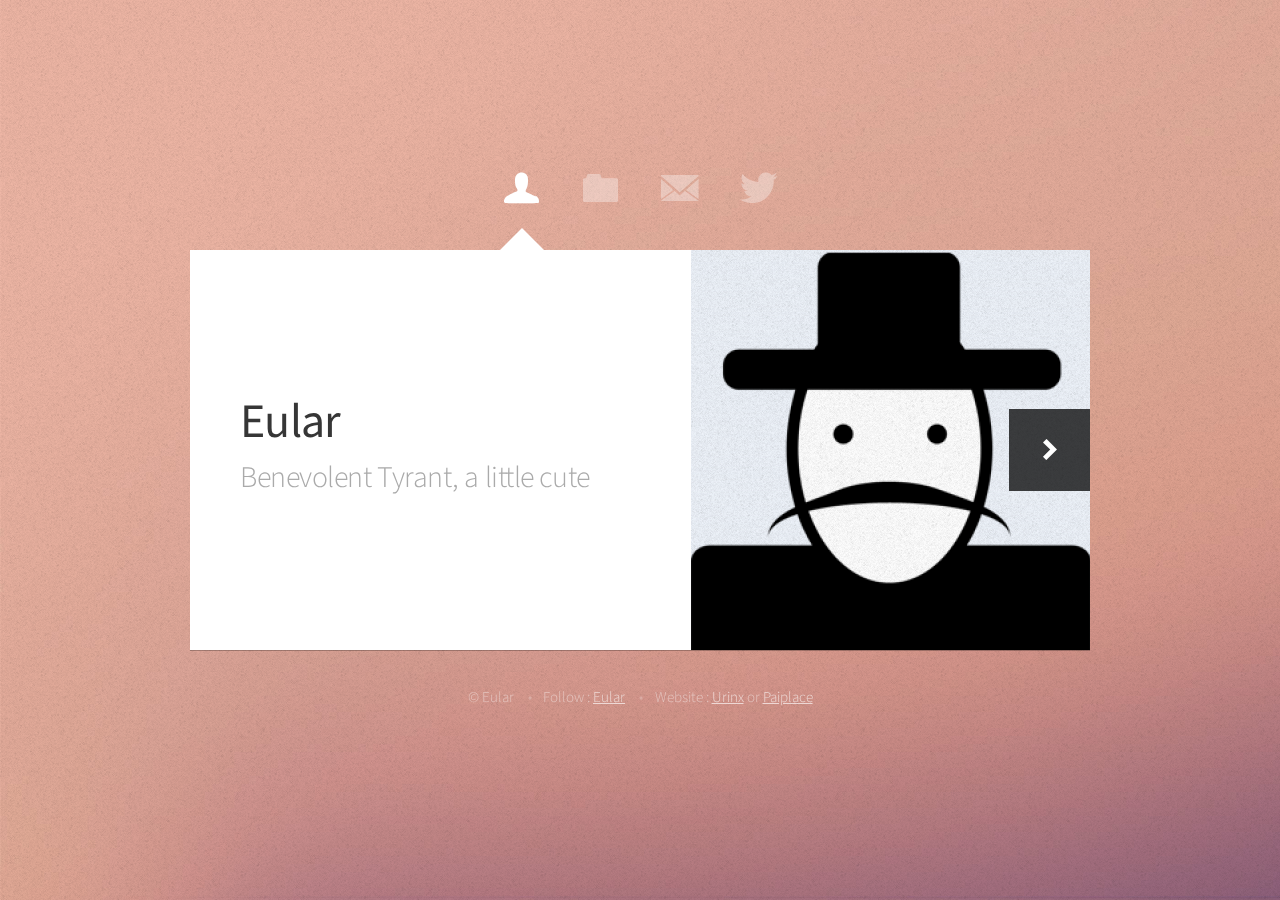
<file: index.html>
<!DOCTYPE HTML>
<html>
	<head>
		<title>Eular</title>
		<meta http-equiv="content-type" content="text/html; charset=utf-8" />
		<meta name="description" content="" />
		<meta name="keywords" content="" />
		<link href="http://fonts.googleapis.com/css?family=Source+Sans+Pro:300,400" rel="stylesheet" />
		<script src="js/jquery-1.9.1.min.js"></script>
		<script src="css/5grid/init.js?use=mobile,desktop"></script>
		<script src="js/jquery.formerize-1.1.js"></script>
		<script src="js/init.js"></script>
		
		<noscript>
			<link rel="stylesheet" href="css/5grid/core.css" />
			<link rel="stylesheet" href="css/5grid/core-desktop.css" />
			<link rel="stylesheet" href="css/5grid/core-1200px.css" />
			<link rel="stylesheet" href="css/5grid/core-noscript.css" />
			<link rel="stylesheet" href="css/style.css" />
			<link rel="stylesheet" href="css/style-desktop.css" />
			<link rel="stylesheet" href="css/noscript.css" />
		</noscript>
		<!--[if lte IE 8]><link rel="stylesheet" href="css/ie8.css" /><![endif]-->
	</head>
	<body class="homepage">

		<!-- Wrapper-->
			<div id="wrapper">
				
				<!-- Nav -->
					<nav id="nav">
						<a href="#me" class="icon icon-user active"><span>Me</span></a>
						<a href="#work" class="icon icon-folder"><span>Blog</span></a>
						<a href="#email" class="icon icon-mail"><span>Email Me</span></a>
						<a href="#article" class="icon icon-twitter"><span>Article</span></a>
					</nav>

				<!-- Main -->
					<div id="main">
						<!-- Me -->
							<article id="me" class="panel">
								<header>
									<h1>Eular</h1>
									<span class="byline">Benevolent Tyrant, a little cute</span>
								</header>
								<a href="#work" class="jumplink pic">
									<span class="jumplink arrow icon icon-right"><span>See my Blog</span></span>
									<img src="images/me.png" alt="" />
								</a>
							</article>
						
						<!-- Blog --> 
							<article id="work" class="panel">
								<header>
									<img src="images/me.png" width="100">
									<h2 id="eular">Eular's Blog</h2>
									<hr>
								</header>
							</article>

						<!-- Email -->
							<article id="email" class="panel">
								<header>
									<h2>Email Me</h2>
								</header>
								<form action="#" method="post">
									<div class="5grid">
										<div class="row">
											<div class="6u">
												<input type="text" class="text" name="name" placeholder="Name" />
											</div>
											<div class="6u">
												<input type="text" class="text" name="email" placeholder="Email" />
											</div>
										</div>
										<div class="row">
											<div class="12u">
												<input type="text" class="text" name="subject" placeholder="Subject" />
											</div>
										</div>
										<div class="row">
											<div class="12u">
												<textarea name="message" placeholder="Message"></textarea>
											</div>
										</div>
										<div class="row">
											<div class="12u">
												<input type="submit" class="button" value="Send Message" />
											</div>
										</div>
									</div>
								</form>
							</article>

						<!-- Article -->
							<article id="article" class="panel">
								<header>
									<img src="images/me.png" width="100">
									<h2 id="eular">Eular's Blog</h2>
									<hr>
									<div id="blog"></div>
								</header>
							</article>
					</div>
		
				<!-- Footer -->
					<div id="footer">
						<ul class="links">
							<li>&copy; Eular</li>
							<li>Follow&nbsp;:&nbsp;<a href="http://github.com/eular">Eular</a></li>
							<li>Website&nbsp;:&nbsp;<a href="http://urinx.github.io">Urinx</a>&nbsp;or&nbsp;<a href="http://paiplace.5gbfree.com">Paiplace</a></li>
						</ul>
					</div>
		
			</div>

	</body>
	<script src="js/article.js"></script>
</html>
</file>
<file: css/5grid/core.css>
/*****************************************************************/
/* 5grid 0.4.3 by n33.co | MIT+GPLv2 license licensed            */
/* core.css: Core stylesheet                                     */
/*****************************************************************/

/**************************************************/
/* Resets (by meyerweb.com/eric/tools/css/reset/) */
/**************************************************/

	html, body, div, span, applet, object, iframe, h1, h2, h3, h4, h5, h6, p, blockquote, pre, a, abbr, acronym, address, big, cite, code, del, dfn, em, img, ins, kbd, q, s, samp, small, strike, strong, sub, sup, tt, var, b, u, i, center, dl, dt, dd, ol, ul, li, fieldset, form, label, legend, table, caption, tbody, tfoot, thead, tr, th, td, article, aside, canvas, details, embed, figure, figcaption, footer, header, hgroup, menu, nav, output, ruby, section, summary, time, mark, audio, video {
		margin: 0;
		padding: 0;
		border: 0;
		font-size: 100%;
		font: inherit;
		vertical-align: baseline;
	}

	article, aside, details, figcaption, figure, footer, header, hgroup, menu, nav, section {
		display: block;
	}

	body {
		line-height: 1;
	}

	ol, ul {
		list-style: none;
	}

	blockquote, q {
		quotes: none;
	}

	blockquote:before, blockquote:after, q:before, q:after {
		content: '';
		content: none;
	}

	table {
		border-collapse: collapse;
		border-spacing: 0;
	}

/*********************/
/* Grid              */
/*********************/

	.\35 grid .\31 2u { width: 100%; } .\35 grid .\31 1u { width: 91.5%; } .\35 grid .\31 0u { width: 83%; } .\35 grid .\39 u { width: 74.5%; } .\35 grid .\38 u { width: 66%; } .\35 grid .\37 u { width: 57.5%; } .\35 grid .\36 u { width: 49%; } .\35 grid .\35 u { width: 40.5%; } .\35 grid .\34 u { width: 32%; } .\35 grid .\33 u { width: 23.5%; } .\35 grid .\32 u { width: 15%; } .\35 grid .\31 u { width: 6.5%; }
	
	.\35 grid .\31 u, .\35 grid .\32 u, .\35 grid .\33 u, .\35 grid .\34 u, .\35 grid .\35 u, .\35 grid .\36 u, .\35 grid .\37 u, .\35 grid .\38 u, .\35 grid .\39 u, .\35 grid .\31 0u, .\35 grid .\31 1u, .\35 grid .\31 2u {
		margin: 1% 0 1% 2%;
		float: left;
	}

	.\35 grid:after {
		content: '';
		display: block;
		clear: both;
		height: 0;
	}

	.\35 grid-flush .\31 2u { width: 100% !important; } .\35 grid-flush .\31 1u { width: 91.6666666667% !important; } .\35 grid-flush .\31 0u { width: 83.3333333333% !important; } .\35 grid-flush .\39 u { width: 75% !important; } .\35 grid-flush .\38 u { width: 66.6666666667% !important; } .\35 grid-flush .\37 u { width: 58.3333333333% !important; } .\35 grid-flush .\36 u { width: 50% !important; } .\35 grid-flush .\35 u { width: 41.6666666667% !important; } .\35 grid-flush .\34 u { width: 33.3333333333% !important; } .\35 grid-flush .\33 u { width: 25% !important; } .\35 grid-flush .\32 u { width: 16.6666666667% !important; } .\35 grid-flush .\31 u { width: 8.3333333333% !important; }

	.\35 grid-flush .\31 u, .\35 grid-flush .\32 u, .\35 grid-flush .\33 u, .\35 grid-flush .\34 u, .\35 grid-flush .\35 u, .\35 grid-flush .\36 u, .\35 grid-flush .\37 u, .\35 grid-flush .\38 u, .\35 grid-flush .\39 u, .\35 grid-flush .\31 0u, .\35 grid-flush .\31 1u, .\35 grid-flush .\31 2u {
		margin: 0 !important;
	}

	.do-5grid .do-12u { width: 100%; } .do-5grid .do-11u { width: 91.5%; } .do-5grid .do-10u { width: 83%; } .do-5grid .do-9u { width: 74.5%; } .do-5grid .do-8u { width: 66%; } .do-5grid .do-7u { width: 57.5%; } .do-5grid .do-6u { width: 49%; } .do-5grid .do-5u { width: 40.5%; } .do-5grid .do-4u { width: 32%; } .do-5grid .do-3u { width: 23.5%; } .do-5grid .do-2u { width: 15%; } .do-5grid .do-1u { width: 6.5%; }
	
	.do-5grid .do-1u, .do-5grid .do-2u, .do-5grid .do-3u, .do-5grid .do-4u, .do-5grid .do-5u, .do-5grid .do-6u, .do-5grid .do-7u, .do-5grid .do-8u, .do-5grid .do-9u, .do-5grid .do-10u, .do-5grid .do-11u, .do-5grid .do-12u {
		margin: 1% 0 1% 2%;
		float: left;
	}

	.do-5grid:after {
		content: '';
		display: block;
		clear: both;
		height: 0;
	}

	.do-5grid-flush .do-12u { width: 100%; } .do-5grid-flush .do-11u { width: 91.6666666667%; } .do-5grid-flush .do-10u { width: 83.3333333333%; } .do-5grid-flush .do-9u { width: 75%; } .do-5grid-flush .do-8u { width: 66.6666666667%; } .do-5grid-flush .do-7u { width: 58.3333333333%; } .do-5grid-flush .do-6u { width: 50%; } .do-5grid-flush .do-5u { width: 41.6666666667%; } .do-5grid-flush .do-4u { width: 33.3333333333%; } .do-5grid-flush .do-3u { width: 25%; } .do-5grid-flush .do-2u { width: 16.6666666667%; } .do-5grid-flush .do-1u { width: 8.3333333333%; }

	.do-5grid-flush .do-1u, .do-5grid-flush .do-2u, .do-5grid-flush .do-3u, .do-5grid-flush .do-4u, .do-5grid-flush .do-5u, .do-5grid-flush .do-6u, .do-5grid-flush .do-7u, .do-5grid-flush .do-8u, .do-5grid-flush .do-9u, .do-5grid-flush .do-10u, .do-5grid-flush .do-11u, .do-5grid-flush .do-12u {
		margin: 0 !important;
	}

/*********************/
/* Mobile            */
/*********************/

	#mobileUI-site-titlebar {
		text-align: center;
	}
	
	#mobileUI-site-nav-opener {
		top: 0;
		left: 0;
	}
	
	#mobileUI-site-nav {
	}

		#mobileUI-site-nav-inner {
		}
	
		.mobileUI-site-nav-link {
			display: block;
		}
	
		.mobileUI-site-nav-link .indent-1 { display: inline-block; width: 1em; }
		.mobileUI-site-nav-link .indent-2 { display: inline-block; width: 2em; }
		.mobileUI-site-nav-link .indent-3 { display: inline-block; width: 3em; }
		.mobileUI-site-nav-link .indent-4 { display: inline-block; width: 4em; }
		.mobileUI-site-nav-link .indent-5 { display: inline-block; width: 5em; }
		.mobileUI-site-nav-link .indent-6 { display: inline-block; width: 6em; }
		.mobileUI-site-nav-link .indent-7 { display: inline-block; width: 7em; }
		.mobileUI-site-nav-link .indent-8 { display: inline-block; width: 8em; }
		.mobileUI-site-nav-link .indent-9 { display: inline-block; width: 9em; }
		.mobileUI-site-nav-link .indent-10 { display: inline-block; width: 10em; }
</file>
<file: css/5grid/core-desktop.css>
/*****************************************************************/
/* 5grid 0.4.3 by n33.co | MIT+GPLv2 license licensed            */
/* core-desktop.css: Core (desktop) stylesheet                   */
/*****************************************************************/

.\35 grid .row:after { content: ''; display: block; clear: both; height: 0; } 
.\35 grid .row > :first-child { margin-left: 0; } 
.\35 grid .row:first-child > * { margin-top: 0; } 
.\35 grid .row:last-child > * { margin-bottom: 0; }
.\35 grid .offset-1u:first-child { margin-left: 8.5% !important; } 
.\35 grid .offset-2u:first-child { margin-left: 17% !important; } 
.\35 grid .offset-3u:first-child { margin-left: 25.5% !important; } 
.\35 grid .offset-4u:first-child { margin-left: 34% !important; } 
.\35 grid .offset-5u:first-child { margin-left: 42.5% !important; } 
.\35 grid .offset-6u:first-child { margin-left: 51% !important; } 
.\35 grid .offset-7u:first-child { margin-left: 59.5% !important; } 
.\35 grid .offset-8u:first-child { margin-left: 68% !important; } 
.\35 grid .offset-9u:first-child { margin-left: 76.5% !important; } 
.\35 grid .offset-10u:first-child { margin-left: 85% !important; } 
.\35 grid .offset-11u:first-child { margin-left: 93.5% !important; } 
.\35 grid .offset-1u { margin-left: 10.5% !important; } 
.\35 grid .offset-2u { margin-left: 19% !important; } 
.\35 grid .offset-3u { margin-left: 27.5% !important; } 
.\35 grid .offset-4u { margin-left: 36% !important; } 
.\35 grid .offset-5u { margin-left: 44.5% !important; } 
.\35 grid .offset-6u { margin-left: 53% !important; } 
.\35 grid .offset-7u { margin-left: 61.5% !important; } 
.\35 grid .offset-8u { margin-left: 70% !important; } 
.\35 grid .offset-9u { margin-left: 78.5% !important; } 
.\35 grid .offset-10u { margin-left: 87% !important; } 
.\35 grid .offset-11u { margin-left: 95.5% !important; }
</file>
<file: css/5grid/core-1200px.css>
/*****************************************************************/
/* 5grid 0.4.3 by n33.co | MIT+GPLv2 license licensed            */
/* core-1200px.css: 1200px                                       */
/*****************************************************************/

/*********************/
/* 1200px            */
/*********************/

	.\35 grid-layout {
		width: 1200px;
		margin: 0 auto;
	}
</file>
<file: css/5grid/core-noscript.css>
/*****************************************************************/
/* 5grid 0.4.3 by n33.co | MIT+GPLv2 license licensed            */
/* noscript-1000px.css: Kludgey noscript stylesheet              */
/*****************************************************************/

/*********************/
/* Base Grid         */
/*********************/

	.\35 grid-layout .\31 2u { width: 100%; } 
	.\35 grid-layout .\31 1u { width: 91.5%; } 
	.\35 grid-layout .\31 0u { width: 83%; } 
	.\35 grid-layout .\39 u { width: 74.5%; } 
	.\35 grid-layout .\38 u { width: 66%; }
	.\35 grid-layout .\37 u { width: 57.5%; } 
	.\35 grid-layout .\36 u { width: 49%; } 
	.\35 grid-layout .\35 u { width: 40.5%; } 
	.\35 grid-layout .\34 u { width: 32%; } 
	.\35 grid-layout .\33 u { width: 23.5%; } 
	.\35 grid-layout .\32 u { width: 15%; } 
	.\35 grid-layout .\31 u { width: 6.5%; }

	.\35 grid-layout .\31 u, .\35 grid-layout .\32 u, .\35 grid-layout .\33 u, .\35 grid-layout .\34 u, .\35 grid-layout .\35 u, .\35 grid-layout .\36 u, .\35 grid-layout .\37 u, .\35 grid-layout .\38 u, .\35 grid-layout .\39 u, .\35 grid-layout .\31 0u, .\35 grid-layout .\31 1u, .\35 grid-layout .\31 2u {
		margin: 1% 0 1% 2%;
		float: left;
	}

	.\35 grid-layout:after {
		content: '';
		display: block;
		clear: both;
		height: 0;
	}

/*********************/
/* Desktop           */
/*********************/

	.\35 grid-layout .row:after { content: ''; display: block; clear: both; height: 0; } 
	.\35 grid-layout .row > :first-child { margin-left: 0; } 
	.\35 grid-layout .row:first-child > * { margin-top: 0; } 
	.\35 grid-layout .row:last-child > * { margin-bottom: 0; }
	.\35 grid-layout .offset-1u:first-child { margin-left: 8.5% !important; } 
	.\35 grid-layout .offset-2u:first-child { margin-left: 17% !important; } 
	.\35 grid-layout .offset-3u:first-child { margin-left: 25.5% !important; } 
	.\35 grid-layout .offset-4u:first-child { margin-left: 34% !important; } 
	.\35 grid-layout .offset-5u:first-child { margin-left: 42.5% !important; } 
	.\35 grid-layout .offset-6u:first-child { margin-left: 51% !important; } 
	.\35 grid-layout .offset-7u:first-child { margin-left: 59.5% !important; } 
	.\35 grid-layout .offset-8u:first-child { margin-left: 68% !important; } 
	.\35 grid-layout .offset-9u:first-child { margin-left: 76.5% !important; } 
	.\35 grid-layout .offset-10u:first-child { margin-left: 85% !important; } 
	.\35 grid-layout .offset-11u:first-child { margin-left: 93.5% !important; } 
	.\35 grid-layout .offset-1u { margin-left: 10.5% !important; } 
	.\35 grid-layout .offset-2u { margin-left: 19% !important; } 
	.\35 grid-layout .offset-3u { margin-left: 27.5% !important; } 
	.\35 grid-layout .offset-4u { margin-left: 36% !important; } 
	.\35 grid-layout .offset-5u { margin-left: 44.5% !important; } 
	.\35 grid-layout .offset-6u { margin-left: 53% !important; } 
	.\35 grid-layout .offset-7u { margin-left: 61.5% !important; } 
	.\35 grid-layout .offset-8u { margin-left: 70% !important; } 
	.\35 grid-layout .offset-9u { margin-left: 78.5% !important; } 
	.\35 grid-layout .offset-10u { margin-left: 87% !important; } 
	.\35 grid-layout .offset-11u { margin-left: 95.5% !important; }
</file>
<file: css/style.css>
/*
	Astral 1.0 
*/

@charset 'UTF-8';

@font-face
{
    font-family: 'LigatureSymbols';
    src: url('fonts/LigatureSymbols-2.11.eot');
    src: url('fonts/LigatureSymbols-2.11.eot?#iefix') format('embedded-opentype'),
         url('fonts/LigatureSymbols-2.11.woff') format('woff'),
         url('fonts/LigatureSymbols-2.11.ttf') format('truetype'),
         url('fonts/LigatureSymbols-2.11.svg#LigatureSymbols') format('svg');
    font-weight: normal;
    font-style: normal;
}

/*********************************************************************************/
/* Basic                                                                         */
/*********************************************************************************/

	*
	{
		-moz-box-sizing: border-box;
		-webkit-box-sizing: border-box;
		-o-box-sizing: border-box;
		-ms-box-sizing: border-box;
		box-sizing: border-box;
	}

	body
	{
		/*
			Fallback for browsers that don't support pseudo elements.
		*/

		background: url('images/bg.jpg');
	}

		body:before
		{
			content: '';
			position: fixed;
			left: 0;
			top: 0;
			width: 100%;
			height: 100%;
			z-index: -1;

			/*
				Default background is a weird gradient so I've set it to stretch to
				100% in both directions. If you replace it with a photo or something,
				set background-size to "cover".
			*/

			background: url('images/bg.jpg');
			background-size: 100% 100%;
		}

		/*
			The pseudo element below applies a noise pattern to the background image. It's
			meant to help mask blurriness, but you can remove it if you don't like it.
		*/

		body:after
		{
			content: '';
			position: fixed;
			left: 0;
			top: 0;
			width: 100%;
			height: 100%;
			background: url('images/overlay.png');
			z-index: -1;
		}
	
	body, input, textarea
	{
		font-family: 'Source Sans Pro', sans-serif;
		font-weight: 300;
		color: #777;
	}
	
	strong, b
	{
		font-weight: 400;
		color: #363636;
	}

	h1, h2, h3, h4,h5, h6
	{
		font-weight: 400;
		color: #363636;
	}
	
	blockquote
	{
		border-left: solid 0.5em #ddd;
		padding: 1em 0 1em 2em;
		font-style: italic;
	}
	
	em, i
	{
		font-style: italic;
	}
	
	hr
	{
		border: 0;
		border-top: solid 1px #ddd;
		padding: 1.5em 0 0 0;
		margin: 1.75em 0 0 0;
	}
	
	sub
	{
		position: relative;
		top: 0.5em;
		font-size: 0.8em;
	}
	
	sup
	{
		position: relative;
		top: -0.5em;
		font-size: 0.8em;
	}
	
	table
	{
		width: 100%;
	}
	
	table.style1
	{
		width: 100%;
	}
	
		table.style1 tbody tr:nth-child(2n+2)
		{
			background: #f4f4f4;
		}
		
		table.style1 td
		{
			padding: 0.5em 1em 0.5em 1em;
		}
		
		table.style1 th
		{
			text-align: left;
			font-weight: 400;
			padding: 0.5em 1em 0.5em 1em;
		}
	
		table.style1 thead
		{
			background: #222222;
			color: #fff;
		}
		
		table.style1 tfoot
		{
			background: #eee;
		}
		
		table.style1 tbody
		{
		}

	form
	{
	}
	
		form input.text,
		form select,
		form textarea
		{
			border: 0;
			background: #f0f0f0;
			padding: 0.65em;
			width: 100%;
		}

		form input.button,
		form input.text,
		form select,
		form textarea
		{
			-webkit-appearance: none;
		}
		
		form textarea
		{
			height: 15em;
		}
		
		form input:focus,
		form select:focus,
		form textarea:focus
		{
			background: #f5f5f5;
		}

		form ::-webkit-input-placeholder
		{
			color: #999;
		}

		form :-moz-placeholder
		{
			color: #999;
		}

		form ::-moz-placeholder
		{
			color: #999;
		}

		form :-ms-input-placeholder
		{
			color: #999;
		}		

	br.clear
	{
		clear: both;
	}
	
	p, ul, ol, dl, table, blockquote, form
	{
		margin-bottom: 2em;
	}
	
	section,
	article
	{
		margin-bottom: 3em;
	}
	
	section > :last-child,
	article > :last-child
	{
		margin-bottom: 0;
	}

	section:last-child,
	article:last-child
	{
		margin-bottom: 0;
	}

	.image
	{
		display: inline-block;
	}
	
		.image img
		{
			display: block;
			width: 100%;
		}

	.image-full
	{
		display: block;
		width: 100%;
		margin: 0 0 2em 0;
	}
	
	.image-left
	{
		float: left;
		margin: 0 2em 2em 0;
	}
	
	.image-centered
	{
		display: block;
		margin: 0 0 2em 0;
	}

		.image-centered img
		{
			margin: 0 auto;
			width: auto;
		}
		
	.button
	{
		display: inline-block;
		background-color: #222222;
		color: #fff;
		border: 0;
		cursor: pointer;
		outline: 0;
		-moz-transition: background-color .25s ease-in-out;
		-webkit-transition: background-color .25s ease-in-out;
		-o-transition: background-color .25s ease-in-out;
		-ms-transition: background-color .25s ease-in-out;
		transition: background-color .25s ease-in-out;
	}

		.button:hover
		{
			background-color: #333333;
		}
		
		.button:active
		{
			background-color: #444444;
		}
	
		.button-alt
		{
			background-color: #777777;
		}

			.button-alt:hover
			{
				background-color: #888888;
			}
			
			.button-alt:active
			{
				background-color: #999999;
			}
	
		.button-small
		{
		}
		
		.button-big
		{
		}
		
		.button-huge
		{
		}

	ul.style1
	{
		list-style: disc;
		padding-left: 1em;
	}
	
		ul.style1 li
		{
			padding-left: 0.5em;
		}
	
	ul.links
	{
	}
	
		ul.links li
		{
			display: inline-block;
		}

			ul.links li:before
			{
				display: inline;
				content: '\2022';
				opacity: 0.5;
			}
		
			ul.links li:first-child:before
			{
				display: none;
			}
		
	ol.style1
	{
		list-style: decimal;
		padding-left: 1.25em;
	}

		ol.style1 li
		{
			padding-left: 0.25em;
		}

	.byline
	{
		display: block;
		color: #aaa;
	}
	
	.icon
	{
		text-decoration: none;
	}

		.icon:before
		{
			text-decoration: none;
			padding-right: 0.25em;
			font-family: 'LigatureSymbols';
			-webkit-text-rendering: optimizeLegibility;
			-moz-text-rendering: optimizeLegibility;
			-ms-text-rendering: optimizeLegibility;
			-o-text-rendering: optimizeLegibility;
			text-rendering: optimizeLegibility;
			-webkit-font-smoothing: antialiased;
			-moz-font-smoothing: antialiased;
			-ms-font-smoothing: antialiased;
			-o-font-smoothing: antialiased;
			font-smoothing: antialiased;
			-webkit-font-feature-settings: "liga" 1, "dlig" 1;
			-moz-font-feature-settings: "liga=1, dlig=1";
			-ms-font-feature-settings: "liga" 1, "dlig" 1;
			-o-font-feature-settings: "liga" 1, "dlig" 1;
			font-feature-settings: "liga" 1, "dlig" 1;
		}
/*********************************************************************************/
/* Icons                                                                         */
/*********************************************************************************/

	/*
		These are powered by the kickass Ligature Symbols font by
		Kazuyuki Motoyama (@kudakurage). I've already added styles for
		a pretty good set of icons, but the font actually has WAYYYY
		more (including icons for many other accounts and services).
		To add them to Astral, go here to look up the unicode for
		the icon you want to use:
		
		http://kudakurage.com/ligature_symbols/
	
		Then simply add the CSS for it in this format:
		
		.icon-(name):before		{ content: '(unicode)'; }
	*/
	
	.icon-album:before			{ content: '\E002'; }
	.icon-book:before			{ content: '\E020'; }
	.icon-comment:before		{ content: '\E034'; }
	.icon-file:before			{ content: '\E048'; }
	.icon-folder:before			{ content: '\E04c'; }
	.icon-info:before			{ content: '\E075'; }
	.icon-mail:before			{ content: '\E08a'; }
	.icon-notify:before			{ content: '\E097'; }
	.icon-right:before			{ content: '\E112'; }
	.icon-share:before			{ content: '\E118'; }
	.icon-tilemenu:before		{ content: '\E12a'; }
	.icon-user:before			{ content: '\E137'; }
	
	.icon-dribbble:before		{ content: '\E03f'; }
	.icon-facebook:before		{ content: '\E047'; }
	.icon-google:before			{ content: '\E05a'; }
	.icon-linkedin:before		{ content: '\E083'; }
	.icon-tumblr:before			{ content: '\E03f'; }
	.icon-twitter:before		{ content: '\E12f'; }
		
/*********************************************************************************/
/* Nav                                                                           */
/*********************************************************************************/
	
	#nav
	{
	}
	
		#nav a
		{
			position: relative;
			display: inline-block;
			color: #fff;
			width: 1em;
			height: 1em;
			line-height: 0.9em;
		}

			#nav a.icon:before
			{
				padding-right: 0;
			}
		
/*********************************************************************************/
/* Panels                                                                        */
/*********************************************************************************/

	#main
	{
		position: relative;
		overflow: hidden;
	}

	.panel
	{
		position: relative;
	}

	/* Me */
	
		#me
		{
		}
		
			#me .pic
			{
				position: relative;
				display: block;
			}

				/*
					The pseudo element below applies a noise pattern to the "me" image. It's
					meant to help mask blurriness, but you can remove it if you don't like it.
				*/
			
				#me .pic:before
				{
					content: '';
					position: absolute;
					top: 0;
					left: 0;
					background: url('images/overlay.png');
					width: 100%;
					height: 100%;
					z-index: 1;
				}

/*********************************************************************************/
/* Footer                                                                        */
/*********************************************************************************/

	#footer
	{
		color: #ccc;
		color: rgba(255,255,255,0.45);
	}
	
		#footer a,#work a
		{
			color: #ddd;
			color: rgba(255,255,255,0.65);
			-moz-transition: color .25s ease-in-out;
			-webkit-transition: color .25s ease-in-out;
			-o-transition: color .25s ease-in-out;
			-ms-transition: color .25s ease-in-out;
			transition: color .25s ease-in-out;
		}
		
		#footer a:hover,#work a:hover
		{
			color: rgba(255,255,255,1.0);
		}
/*********************************************************************************/
/* Article                                                                       */
/*********************************************************************************/
#eular{
	display:inline;
	position:absolute;
	width: 70%;
	height: 100px;
	line-height: 100px;
	text-align: center;
}
#blog a{
	color: gray;
}
#blog p{
	margin: 0;
	padding: 0;
}
#blog img{
	max-width: 800px;
}
#blog pre{
	background-color: #1c1c1c;
}
</file>
<file: css/style-desktop.css>
/*
	Astral 1.0 
*/

/*********************************************************************************/
/* Basic                                                                         */
/*********************************************************************************/

	html
	{
		width: 100%;
		height: 100%;
	}

	body
	{
		width: 100%;
		min-height: 100%;
		overflow-y: scroll;
		min-width: 1000px;
	}

	body, input, textarea
	{
		font-size: 14pt;
		line-height: 1.75em;
	}
	
	h1
	{
		font-size: 2.4em;
		letter-spacing: -0.015em;
	}

	h2
	{
		font-size: 1.8em;
		letter-spacing: -0.015em;
	}
	
	h3, h4, h5, h6
	{
		font-size: 1.25em;
		letter-spacing: -0.015em;
	}
	
	header
	{
		margin: 0 0 1.5em 0;
	}

	ul.links
	{
	}
	
		ul.links li
		{
		}

			ul.links li:before
			{
				padding: 0 0.75em 0 0.75em;
			}

	.button
	{
		padding: 0.7em 1.5em 0.7em 1.5em;
	}

		.button-small
		{
			font-size: 0.75em;
		}
		
		.button-big
		{
			font-size: 1.25em;
			padding: 0.5em 1.25em 0.5em 1.25em;
		}
		
		.button-huge
		{
			font-size: 1.5em;
			padding: 0.5em 1.25em 0.5em 1.25em;
		}

	.byline
	{
		margin: 0.5em 0 0 0;
	}

	.is-gallery
	{
	}
	
		.is-gallery .image
		{
			margin: 0;
		}
		
/*********************************************************************************/
/* Wrapper                                                                       */
/*********************************************************************************/
			
	#wrapper
	{
		width: 45em;
		margin: 0 auto;
		opacity: 0.00001;
	}

		#wrapper.tall
		{
			padding-bottom: 6em;
		}
	
/*********************************************************************************/
/* Nav                                                                           */
/*********************************************************************************/
	
	#nav
	{
		text-align: center;
		height: 4.25em;
		cursor: default;
	}
	
		#nav a
		{
			font-size: 2.5em;
			margin: 0 0.25em 0 0.25em;
			opacity: 0.35;
			outline: 0;
		}

			#nav a:after
			{
				content: '';
				display: block;
				position: absolute;
				left: 50%;
				bottom: -0.75em;
				margin-left: -0.5em;
				border-bottom: solid 0em #fff;
				border-left: solid 0.5em transparent;
				border-right: solid 0.5em transparent;
				-moz-transition: border-bottom-width .25s ease-in-out;
				-webkit-transition: border-bottom-width .25s ease-in-out;
				-o-transition: border-bottom-width .25s ease-in-out;
				-ms-transition: border-bottom-width .25s ease-in-out;
				transition: border-bottom-width .25s ease-in-out;
			}
		
			#nav a span
			{
				display: block;
				position: absolute;
				background: #222222;
				color: #fff;
				top: -2.75em;
				font-size: 0.3em;
				height: 2.25em;
				line-height: 2.25em;
				left: 50%;
				opacity: 0;
				
				/* Labels not wide enough? Increase its width below and set margin-left to ((width / 2) * -1) */
				width: 5.5em;
				margin-left: -2.75em;
			}
			
				#nav a span:after
				{
					content: '';
					display: block;
					position: absolute;
					bottom: -0.4em;
					left: 50%;
					margin-left: -0.6em;
					border-top: solid 0.6em #222222;
					border-left: solid 0.6em transparent;
					border-right: solid 0.6em transparent;
				}

			#nav a:hover
			{
				opacity: 1.0;
			}

				#nav a:hover span
				{
					opacity: 1.0;
				}	
			
			#nav a.active
			{
				opacity: 1.0;
			}

				#nav a.active:after
				{
					border-bottom-width: 0.5em;
				}
			
/*********************************************************************************/
/* Panels                                                                        */
/*********************************************************************************/

	#main
	{
		width: 45em;
		background: #fff;
		box-shadow: 0px 1px 0px 0px rgba(0,0,0,0.25);
	}

	.panel
	{
		padding: 3.5em 2.5em 3.5em 2.5em;
		position: absolute;
		top: 0;
		left: 0;
		width: 45em;
	}
	
	/* Me */
	
		#me
		{
			padding: 0;
			height: 20em;
		}
		
			#me .pic
			{
				display: block;
				position: absolute;
				right: -1px;
				top: 0;
				height: 100%;
				text-decoration: none;
			}
			
				#me .pic img
				{
					position: relative;
					display: block;
					height: 100%;
				}
			
				#me .pic .arrow
				{
					display: block;
					position: absolute;
					right: 0;
					top: 50%;
					margin-top: -1.375em;
					width: 2.75em;
					height: 2.75em;
					background: #000;
					background: rgba(0,0,0,0.75);
					color: #fff;
					text-align: center;
					line-height: 2.75em;
					font-size: 1.5em;
					z-index: 1;
					-moz-transition: width .15s ease-in-out, padding-right .15s ease-in-out;
					-webkit-transition: width .15s ease-in-out, padding-right .15s ease-in-out;
					-o-transition: width .15s ease-in-out, padding-right .15s ease-in-out;
					-ms-transition: width .15s ease-in-out, padding-right .15s ease-in-out;
					transition: width .15s ease-in-out, padding-right .15s ease-in-out;
				}

					#me .pic .arrow:before
					{
						padding-right: 0;
					}
			
					#me .pic .arrow span
					{
						display: block;
						text-indent: -9999em;
					}
				
					#me .pic:hover .arrow
					{
						width: 3em;
						padding-right: 0.25em;
					}
			
			#me header
			{
				position: absolute;
				left: 0;
				top: 0;
				width: 100%;
				height: 100%;
				margin-left: 2.5em;
			}
			
			#me h1
			{
				position: absolute;
				left: 0;
				bottom: 52.5%;
				margin: 0;
			}
			
			#me .byline
			{
				position: absolute;
				left: 0;
				top: 52.5%;
				font-size: 1.5em;
				letter-spacing: -0.015em;
				margin-top: 0;
			}

/*********************************************************************************/
/* Footer                                                                        */
/*********************************************************************************/

	#footer
	{
		text-align: center;
		padding: 2em 0 0 0;
		font-size: 0.75em;
	}
</file>
<file: css/noscript.css>
/*
	Astral 1.0 
*/

/*********************************************************************************/
/* Wrapper                                                                       */
/*********************************************************************************/
			
	#wrapper
	{
		opacity: 1.0;
	}

/*********************************************************************************/
/* Nav                                                                           */
/*********************************************************************************/
	
	#nav
	{
		margin-top: 4em;
	}
	
		#nav a
		{
			opacity: 1.0;
		}

			#nav a:before,
			#nav a:after
			{
				display: none;
			}
		
			#nav a span
			{
				top: 0;
				opacity: 1.0;
			}
			
				#nav a span:after
				{
					display: none;
				}

/*********************************************************************************/
/* Panels                                                                        */
/*********************************************************************************/

	#main
	{
		background: none;
		box-shadow: none;
	}

	.panel
	{
		position: relative;
		background: #fff;
		box-shadow: 0px 1px 0px 0px rgba(0,0,0,0.25);
	}
</file>
<file: css/ie8.css>
/*
	Astral 1.0 
*/

/*********************************************************************************/
/* Basic                                                                         */
/*********************************************************************************/

	body
	{
		background: #e0a391;
	}

		body:before,
		body:after
		{
			display: none;
		}

/*********************************************************************************/
/* Nav                                                                           */
/*********************************************************************************/
	
	#nav
	{
	}
	
		#nav a
		{
		}
		
			#nav a span
			{
				display: none;
			}
</file>
